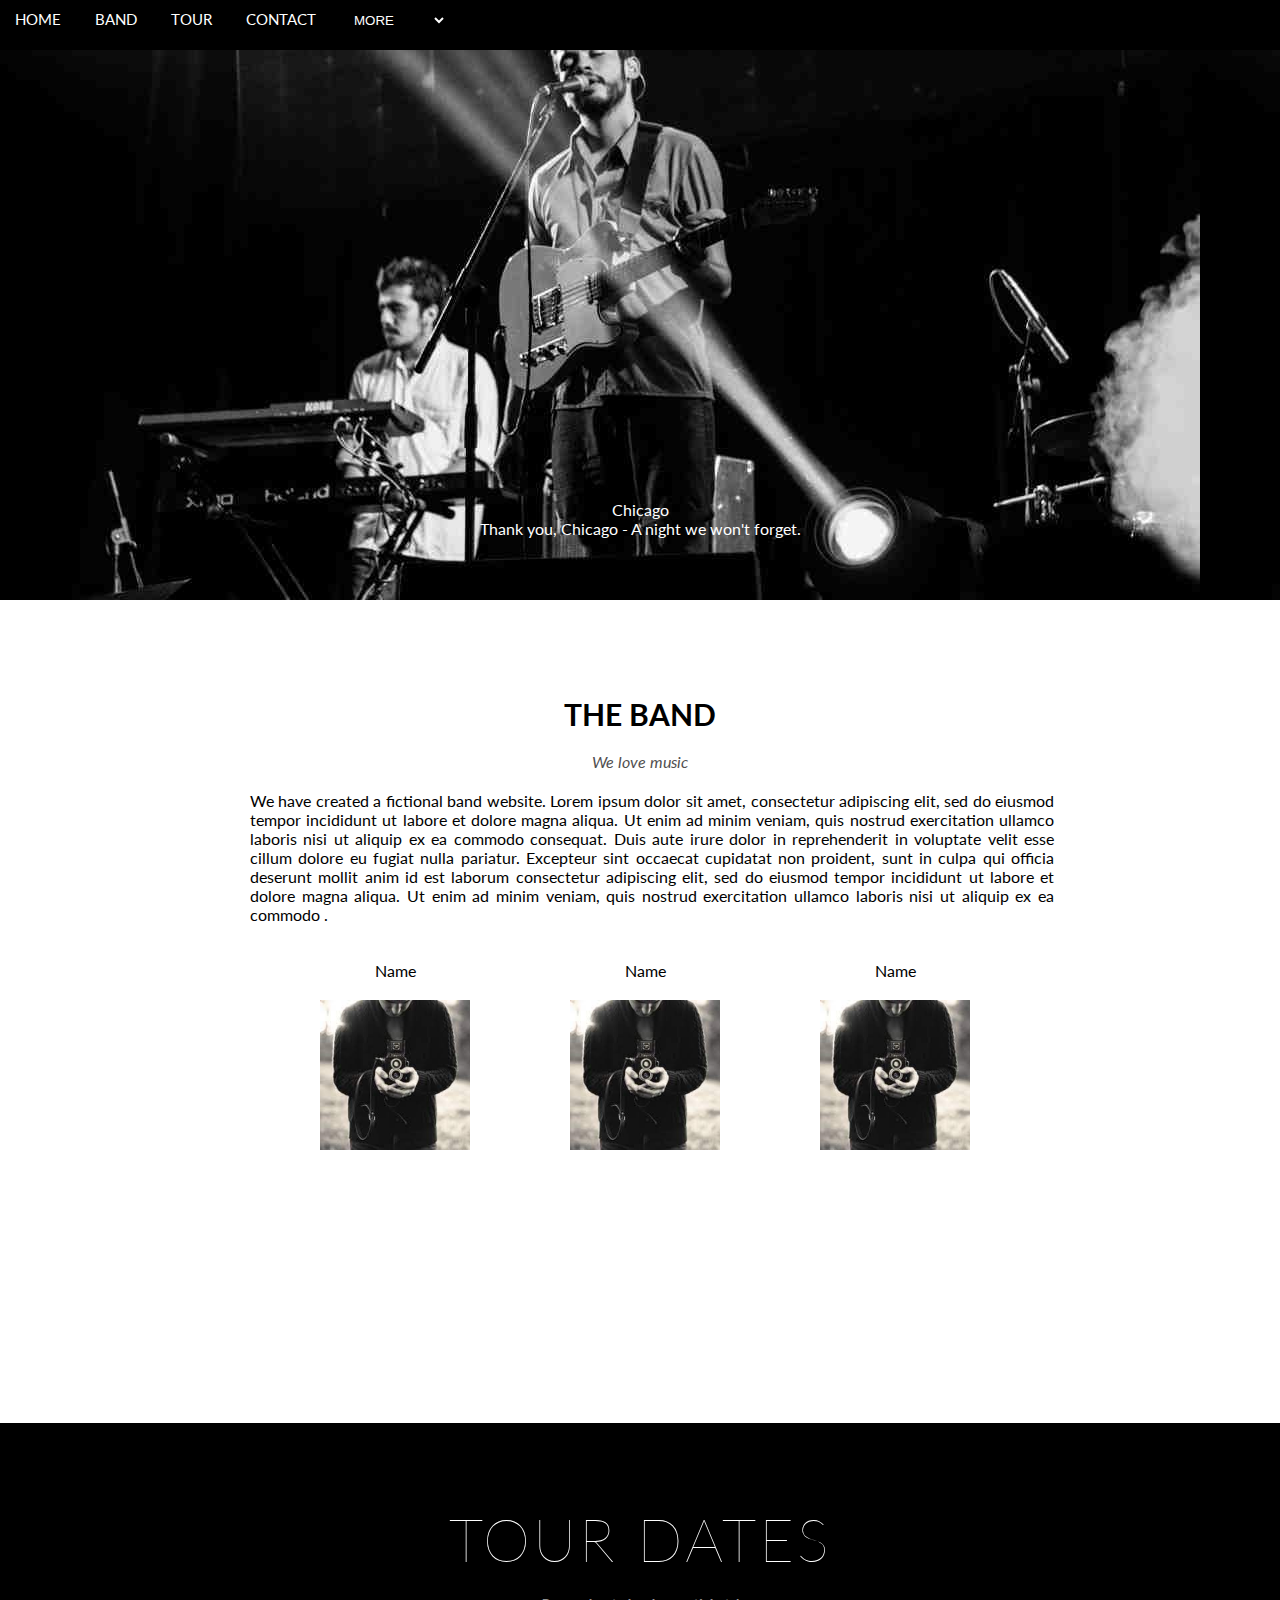
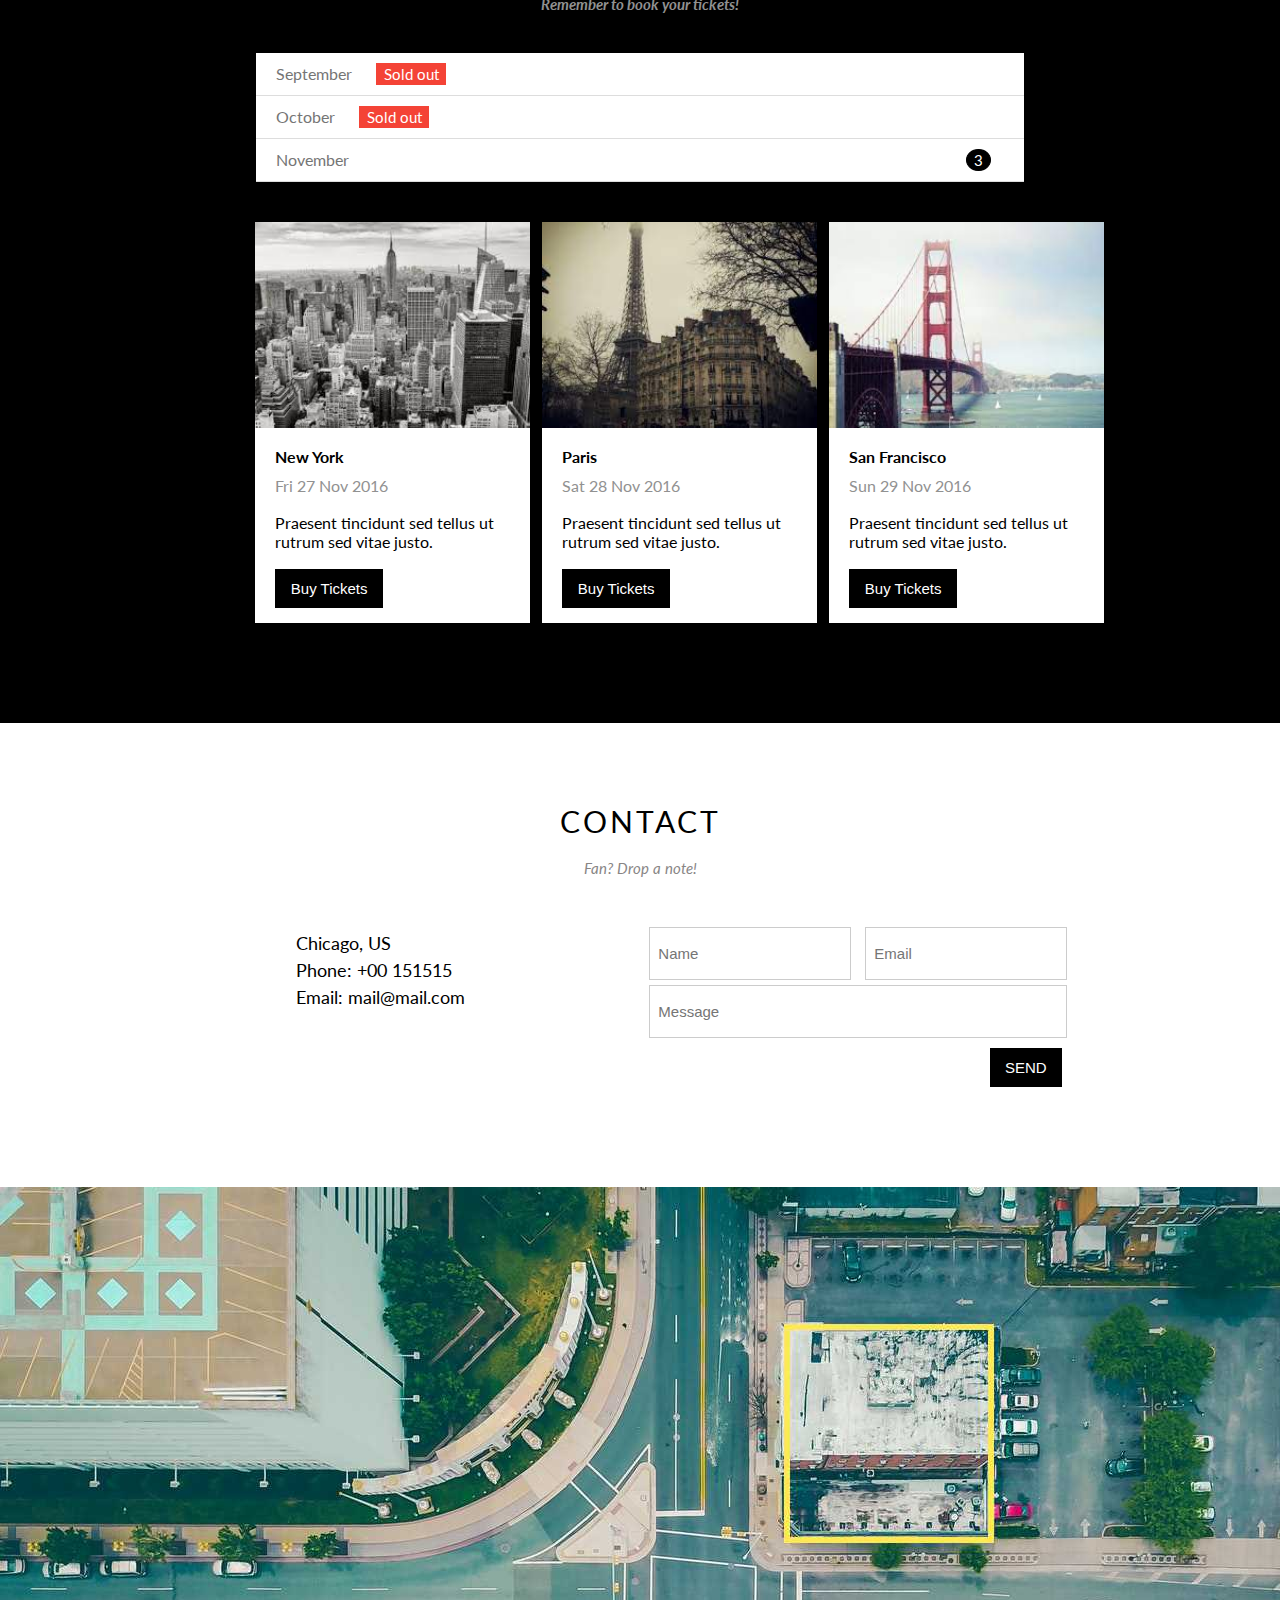
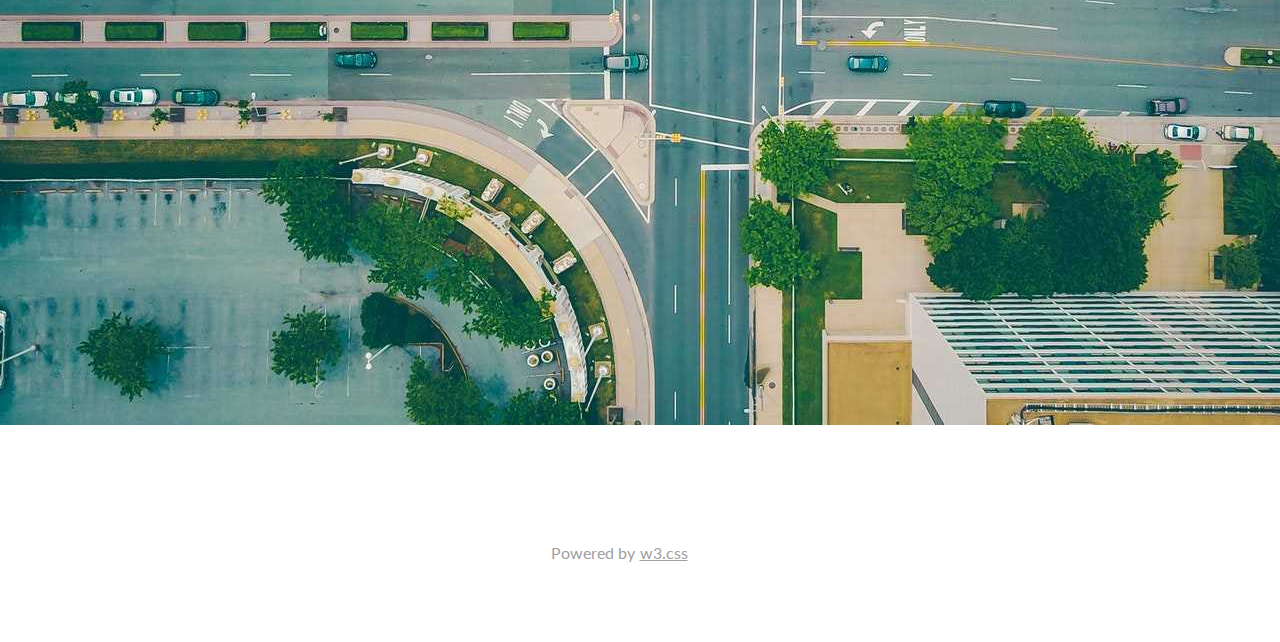
<file: Html/index.html>
<!DOCTYPE html>
<html lang="en">

<head>
    <meta charset="UTF-8">
    <meta http-equiv="X-UA-Compatible" content="IE=edge">
    <meta name="viewport" content="width=device-width, initial-scale=1.0">
    <title>Document</title>
    <link rel="preconnect" href="https://fonts.googleapis.com">
    <link rel="preconnect" href="https://fonts.gstatic.com" crossorigin>
    <link href="https://fonts.googleapis.com/css2?family=Lato&display=swap" rel="stylesheet">
    <link rel="stylesheet" href="https://cdnjs.cloudflare.com/ajax/libs/font-awesome/6.1.1/css/all.min.css"
        integrity="sha512-KfkfwYDsLkIlwQp6LFnl8zNdLGxu9YAA1QvwINks4PhcElQSvqcyVLLD9aMhXd13uQjoXtEKNosOWaZqXgel0g=="
        crossorigin="anonymous" referrerpolicy="no-referrer" />
    <link rel="stylesheet" href="./assest/style.css">

</head>

<body style="font-family: 'Lato', sans-serif;">

    <div class="navbar">
        <a href="#">HOME</a>
        <a href="#">BAND</a>
        <a href="#">TOUR</a>
        <a href="#">CONTACT</a>
        <a href="#"><select style="background-color:black ; color:white;" name="More" id="more">
                <option style="display: none;" value="0">MORE</option>
                <option value="2">Merchandise</option>
                <option value="3">Extras</option>
                <option value="4">Media</option>
            </select>
        </a>
        <i class="fa-solid fa-magnifying-glass icon"></i>">
    </div>
    <div>
        <section id="Home">
            <div class="image">
                <div class="chicago" style="text-align:center;">
                    <p>Chicago</p>
                    <p>Thank you, Chicago - A night we won't forget.</p>
                </div>

            </div>
        </section>
        <section id="Band">
            <div class="white" style="text-align:center;padding-top: 50px;">
                <div>
                    <h3 style="font-size:30px;">THE BAND</h3>
                    <p style="position: relative; top: 20px;">
                        <i style="color: rgb(81, 79, 79);margin-top: 50px;">We love music</i>
                    </p>
                    <p class="write" style="display:block;width: 804px;height: 400px;">
                        We have created a fictional band website. Lorem ipsum dolor sit amet, consectetur adipiscing
                        elit, sed do eiusmod tempor incididunt ut labore et dolore magna aliqua. Ut enim ad minim
                        veniam, quis nostrud exercitation ullamco laboris nisi ut aliquip ex ea commodo consequat. Duis
                        aute irure dolor in reprehenderit in voluptate velit esse cillum dolore eu fugiat nulla
                        pariatur. Excepteur sint occaecat cupidatat non proident, sunt in culpa qui officia deserunt
                        mollit anim id est laborum consectetur adipiscing elit, sed do eiusmod tempor incididunt ut
                        labore et dolore magna aliqua. Ut enim ad minim veniam, quis nostrud exercitation ullamco
                        laboris nisi ut aliquip ex ea commodo .
                    </p>
                </div>
                <div class="foto" style="display: flex; ">
                    <div>
                        <p>Name</p>
                        <img style="width: 150px;height: 150px;" src="./Foto/foto.jpg" alt="">
                    </div>
                    <div>
                        <p>Name</p>
                        <img style="width: 150px;height: 150px;" src="./Foto/foto.jpg" alt="">
                    </div>
                    <div>
                        <p>Name</p>
                        <img style="width: 150px;height: 150px;" src="./Foto/foto.jpg" alt="">
                    </div>
                </div>
            </div>
        </section>
        <section id="Tour">
            <div class="header">
                <h1>TOUR DATES</h1>
                <p><i>Remember to book your tickets!</i></p>
            </div>
            <div class="ticket-status">
                <div class="months">
                    <span>September</span>
                    <button>Sold out</button>
                </div>
                <div class="months">
                    <span>October</span>
                    <button>Sold out</button>
                </div>
                <div class="months">
                    <span>November</span>
                    <button>3</button>
                </div>
            </div>
            <div class="ticket-cards">
                <div class="ny">
                    <img src="./Foto/sheher.jpg" alt="">
                    <div class="city-info">
                        <h4>New York</h4>
                        <h4 id="date">Fri 27 Nov 2016</h4>
                        <p>Praesent tincidunt sed tellus ut rutrum sed vitae justo.</p>
                        <button>Buy Tickets</button>
                    </div>
                </div>
                <div class="paris">
                    <img src="./Foto/paris.jpg" alt="">
                    <div class="city-info">
                        <h4>Paris</h4>
                        <h4 id="date">Sat 28 Nov 2016</h4>
                        <p>Praesent tincidunt sed tellus ut rutrum sed vitae justo.</p>
                        <button>Buy Tickets</button>
                    </div>
                </div>
                <div class="sf">
                    <img src="./Foto/korpu.jpg" alt="">
                    <div class="city-info">
                        <h4>San Francisco</h4>
                        <h4 id="date">Sun 29 Nov 2016</h4>
                        <p>Praesent tincidunt sed tellus ut rutrum sed vitae justo.</p>
                        <button>Buy Tickets</button>
                    </div>
                </div>
            </div>
        </section>
        <section id="Contact">
            <div class="header">
                <h1>CONTACT</h1>
                <p><i>Fan? Drop a note!</i></p>
            </div>
            <div class="info-form">
                <div class="info-city">
                    <div class="info-item"><i class="fa-solid fa-location-dot"></i><p>Chicago, US</p></div>
                    <div class="info-item"><i class="fa-solid fa-phone"></i><p>Phone: +00 151515</p></div>
                    <div class="info-item"><i class="fa-solid fa-envelope"></i><p>Email: mail@mail.com</p></div>
                </div>
                <div class="form">
                    <span class="form-item"><input type="text" placeholder="Name"></span>
                    <span class="form-item"><input type="email" placeholder="Email"></span>
                    <div class="form-item"><input type="text" placeholder="Message"></div>
                    <div class="form-item"><button>SEND</button></div>
                </div>
            </div>
        </section>
        <section id="image">
            <img src="./assest/Foto/yol.jpg" alt="yol">
        </section>
        <section id="media">
            <div class="media-item"><i class="fa-brands fa-facebook-square"></i></div>
            <div class="media-item"><i class="fa-brands fa-instagram"></i></div>
            <div class="media-item"><i class="fa-brands fa-snapchat-square"></i></div>
            <div class="media-item"><i class="fa-brands fa-pinterest-p"></i></div>
            <div class="media-item"><i class="fa-brands fa-twitter"></i></div>
            <div class="media-item"><i class="fa-brands fa-linkedin-in"></i></div>
            <div class="text"><p>Powered by<a href="https://www.w3schools.com/w3css/default.asp" target="_blank">w3.css</a></p>
            </div>
        </section>
    </div>
</body>

</html>
</file>
<file: Html/assest/style.css>
*{
    margin: 0;
    padding: 0;
    border:0;
}
.navbar{
    background-color:black;
    font-size: 15px;
    width: 100%;
    height: 50px;
    overflow: hidden;
    position: fixed;
    z-index: 1;
}
.navbar>a{
    margin: 15px;
    position: relative;
    top: 10px;
    color: white;
    text-decoration: none;
}
.navbar>a:hover{
    color: black;
background-color: white;    
}
.image{
    background-image: url(./Foto/chicago.jpg);
    width: 100%;
    min-height: 600px;
    color: white;
}
.chicago>p{
    
    position: relative;
    top: 500px;
}
.icon{
    position: relative;
    right: -750px;
    top: 10px;
    color: white;
}
.icon:hover{
background-color: red;
}
.white{
    width: 100%;
    max-width: 2000px;
    margin-top: 46px;
    background-color: white;
}
.write{
    position: relative;
    right: -250px;
    top: 40px;
    text-align:justify; 
}
.foto>div{
margin: 50px;
position: relative;
right: -270px;
top: -220px;
}
.foto>div>p{
position: relative;
top: -20px;
}
#Tour{
    background-color:black;
    text-align: center;
    padding-bottom:100px;
}

.header{
    padding-top:80px;
    color:white;
    font-size:30px;
}

.header h1{
    font-weight: 100;
    letter-spacing: 3px;
}

.header p{
    padding-top:20px;
    color:#919191;
    font-weight:bold;
    font-size:15px;
}

.ticket-status{
    background-color:white;
    margin-top:40px;
    margin-left:20%;
    text-align:left;
    width:60%;
}

.months{
    padding-left:20px;
    padding-top:10px;
    color:#757575;
    padding-bottom: 10px;
    border-bottom:1px solid #DDDDDD;
}

.months:nth-child(3){
    padding-bottom:10px;
}

.months button{
    margin-left:20px;
    color:white;
    background-color:#F44336;
    border:1px solid #F44336;
    font-family:Lato;
    text-align: center;
    font-size:15px;
    width:70px;
    height:22px;
}

.months:nth-child(3) button{
    border-radius:50%;
    width:24.7px;
    border:1px solid black;
    background-color:black;
    margin-left:82%;
}

.ticket-cards{
    display:flex;
    margin-top:40px;
    text-align: left;
    margin-left:19%;
}

.ticket-cards img{
    width:275px;
    height:183.98;
    padding-left: 12px;
}

.city-info{
    background-color: white;
    margin-left:12px;
    margin-top:-4px;
    padding-top:20px;
    padding-left: 20px;
    padding-bottom:15px;
}

#date{
    color:#919191;
    margin-top: 10px;
    font-weight:400;
}

.city-info p{
    margin-top:18px;
    width:240px;
}

.city-info button{
    background-color:black;
    color:white;
    border:1px solid black;
    width:108px;
    height:39px;
    margin-top:18px;
    font-size: 15px;
}
#Contact{
    text-align: center;
    padding-bottom:100px;
}

#Contact .header h1{
    color:black;
    font-size:30px;
    font-weight:400;
}

#Contact .header p{
    color:#888585;
    font-size:15px;
    font-weight:400;
}


.info-form{
    display:flex;
    margin-top:50px;
    margin-left:20%;
}

.info-item{
    display:flex;
    padding-top:5px;
}

.info-item i{
    position:absolute;
    margin-top:1.5px;
}

.info-item p{
    font-size: 18px;
    margin-left:40px;
    font-family:'Lato',sans-serif;
}

.form{
    margin-left:18%;
}

.form-item input{
    width:184px;
    height:35px;
    padding:8px;
    font-size:15px;
    border:1px solid #CCCCCC;
}

.form span:nth-child(2){
    margin-left: 10px;
}

.form-item:nth-child(3) input{
    margin-top:5px;
    width:400px;

}

.form-item:nth-child(4) button{
    width:72px;
    height:39px;
    font-size:15px;
    background-color: black;
    color:white;
    border:1px solid black;
    margin-top:10px;
    margin-left:335px;
}
#image{
    width:100%;
    background-size: cover;
}
#media{
    margin-top:60px;
    padding-bottom:80px;
}

.media-item{
    padding-left:1px;
    font-size:25px;
    display:inline;
    position:relative;
    top:50%;
    left:43%;
    transform:translate(-50%,-50%);
    color:grey;
}

.text{
    display: flex;
    justify-content: center;
    align-items: center;
    margin-top:25px;
    margin-left:-42px;
    color:#A0A0A0;
}

.text a{
    margin-left:5px;
    color:#A0A0A0;
}
</file>
